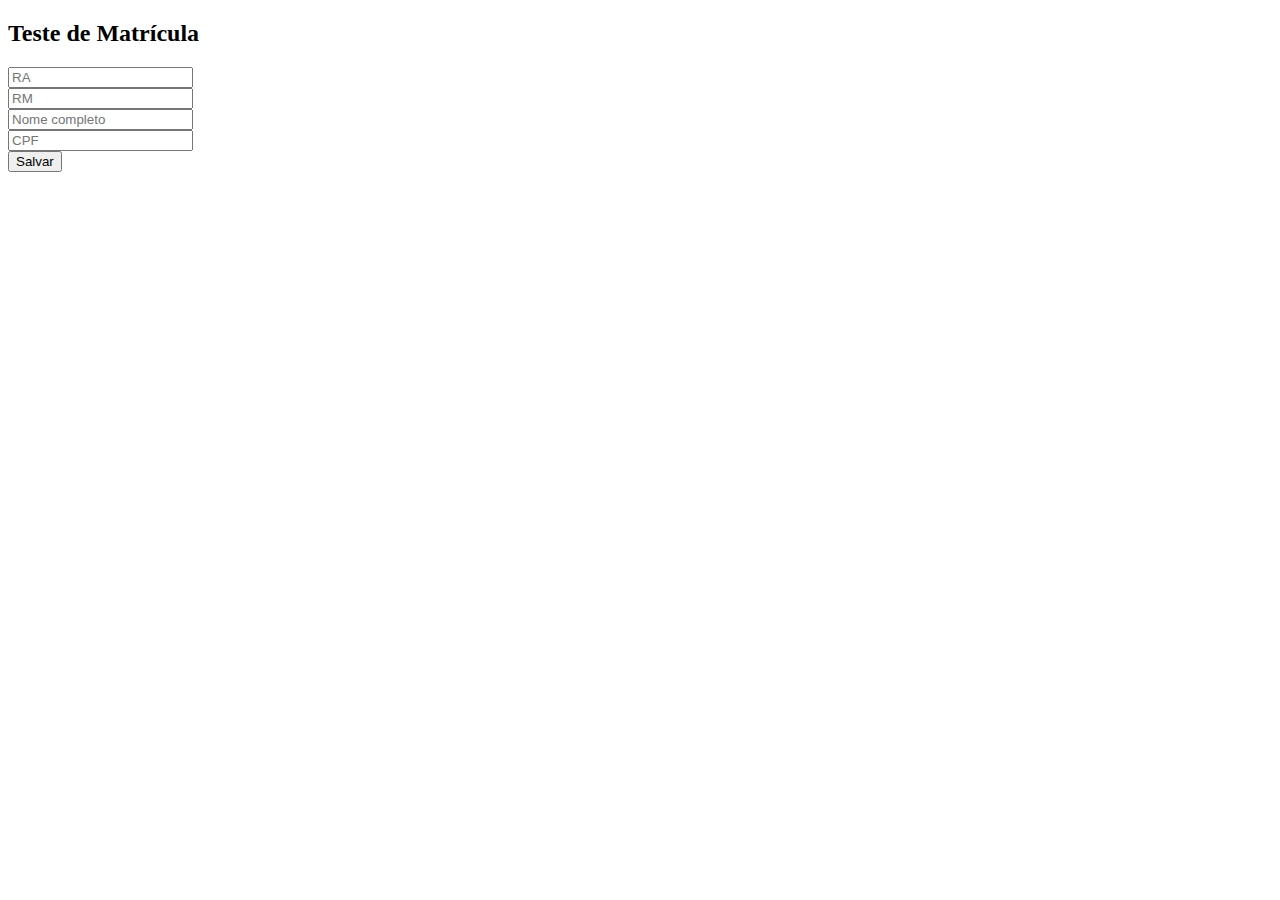
<file: app/templates/index.html>
<!DOCTYPE html>
<html>
  <head>
    <meta charset="utf-8" />
    <title>Teste Matrícula</title>
  </head>
  <body>
    <h2>Teste de Matrícula</h2>

    <form method="post" action="/nova_matricula">
      <input type="text" name="ra" placeholder="RA" /><br />
      <input type="text" name="rm" placeholder="RM" /><br />
      <input type="text" name="nome_completo" placeholder="Nome completo" /><br />
      <input type="text" name="cpf_aluno" placeholder="CPF" /><br />

      <button type="submit">Salvar</button>
    </form>
  </body>
</html>
</file>
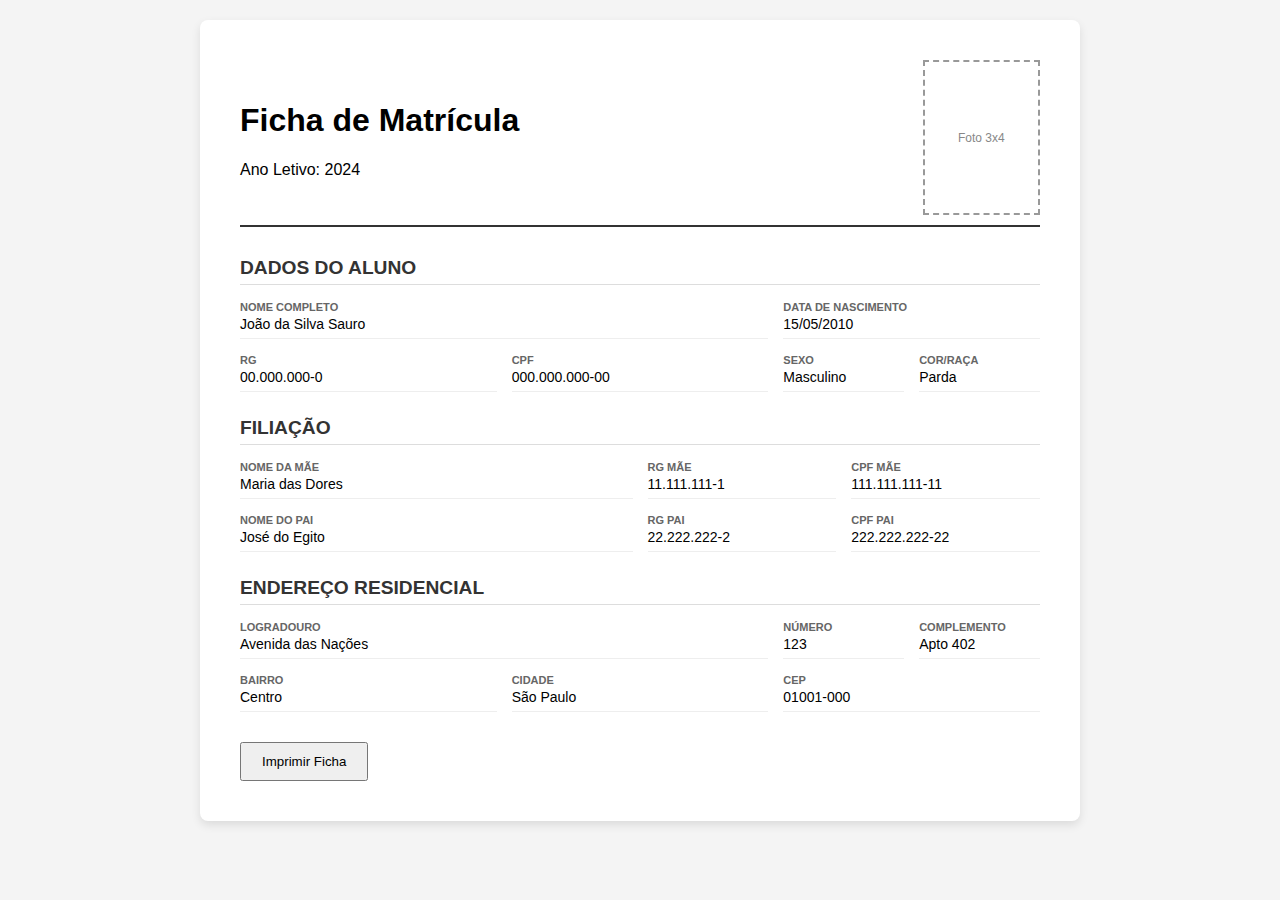
<file: templates/fichaExemplo1.html>
<!DOCTYPE html>
<html lang="pt-br">
<head>
    <meta charset="UTF-8">
    <title>Ficha de Matrícula</title>
    <style>
        :root { --primary: #333; --bg: #f4f4f4; --border: #ddd; }
        body { font-family: 'Segoe UI', Arial, sans-serif; background: var(--bg); margin: 0; padding: 20px; }
        
        .ficha { 
            max-width: 800px; margin: auto; background: white; 
            padding: 40px; border-radius: 8px; box-shadow: 0 4px 10px rgba(0,0,0,0.1); 
        }

        header { display: flex; justify-content: space-between; align-items: center; border-bottom: 2px solid var(--primary); padding-bottom: 10px; margin-bottom: 30px; }
        
        /* Espaço da Foto 3x4 */
        .foto-placeholder { 
            width: 3cm; height: 4cm; border: 2px dashed #999; 
            display: flex; align-items: center; justify-content: center;
            font-size: 12px; color: #888; text-align: center;
        }

        h2 { font-size: 1.2rem; text-transform: uppercase; color: var(--primary); border-bottom: 1px solid var(--border); padding-bottom: 5px; margin-top: 25px; }

        /* Grid de Informações */
        .grid { display: grid; grid-template-columns: repeat(12, 1fr); gap: 15px; margin-top: 10px; }
        .campo { display: flex; flex-direction: column; grid-column: span 12; }
        .campo label { font-size: 11px; font-weight: bold; color: #666; text-transform: uppercase; margin-bottom: 3px; }
        .campo span { font-size: 14px; border-bottom: 1px solid #eee; padding-bottom: 2px; min-height: 20px; }

        /* Variações de tamanho de coluna */
        .col-8 { grid-column: span 8; }
        .col-6 { grid-column: span 6; }
        .col-4 { grid-column: span 4; }
        .col-3 { grid-column: span 3; }
        .col-2 { grid-column: span 2; }

        @media print {
            body { background: white; padding: 0; }
            .ficha { box-shadow: none; border: none; max-width: 100%; padding: 0; }
            .no-print { display: none; }
            @page { margin: 1.5cm; }
        }
    </style>
</head>
<body>

    <div class="ficha">
        <header>
            <div>
                <h1>Ficha de Matrícula</h1>
                <p>Ano Letivo: 2024</p>
            </div>
            <div class="foto-placeholder">Foto 3x4</div>
        </header>

        <section>
            <h2>Dados do Aluno</h2>
            <div class="grid">
                <div class="campo col-8"><label>Nome Completo</label><span>João da Silva Sauro</span></div>
                <div class="campo col-4"><label>Data de Nascimento</label><span>15/05/2010</span></div>
                <div class="campo col-4"><label>RG</label><span>00.000.000-0</span></div>
                <div class="campo col-4"><label>CPF</label><span>000.000.000-00</span></div>
                <div class="campo col-2"><label>Sexo</label><span>Masculino</span></div>
                <div class="campo col-2"><label>Cor/Raça</label><span>Parda</span></div>
            </div>
        </section>

        <section>
            <h2>Filiação</h2>
            <div class="grid">
                <div class="campo col-6"><label>Nome da Mãe</label><span>Maria das Dores</span></div>
                <div class="campo col-3"><label>RG Mãe</label><span>11.111.111-1</span></div>
                <div class="campo col-3"><label>CPF Mãe</label><span>111.111.111-11</span></div>
                
                <div class="campo col-6"><label>Nome do Pai</label><span>José do Egito</span></div>
                <div class="campo col-3"><label>RG Pai</label><span>22.222.222-2</span></div>
                <div class="campo col-3"><label>CPF Pai</label><span>222.222.222-22</span></div>
            </div>
        </section>

        <section>
            <h2>Endereço Residencial</h2>
            <div class="grid">
                <div class="campo col-8"><label>Logradouro</label><span>Avenida das Nações</span></div>
                <div class="campo col-2"><label>Número</label><span>123</span></div>
                <div class="campo col-2"><label>Complemento</label><span>Apto 402</span></div>
                <div class="campo col-4"><label>Bairro</label><span>Centro</span></div>
                <div class="campo col-4"><label>Cidade</label><span>São Paulo</span></div>
                <div class="campo col-4"><label>CEP</label><span>01001-000</span></div>
            </div>
        </section>

        <button class="no-print" onclick="window.print()" style="margin-top:30px; padding:10px 20px; cursor:pointer;">
            Imprimir Ficha
        </button>
    </div>

</body>
</html>
</file>
